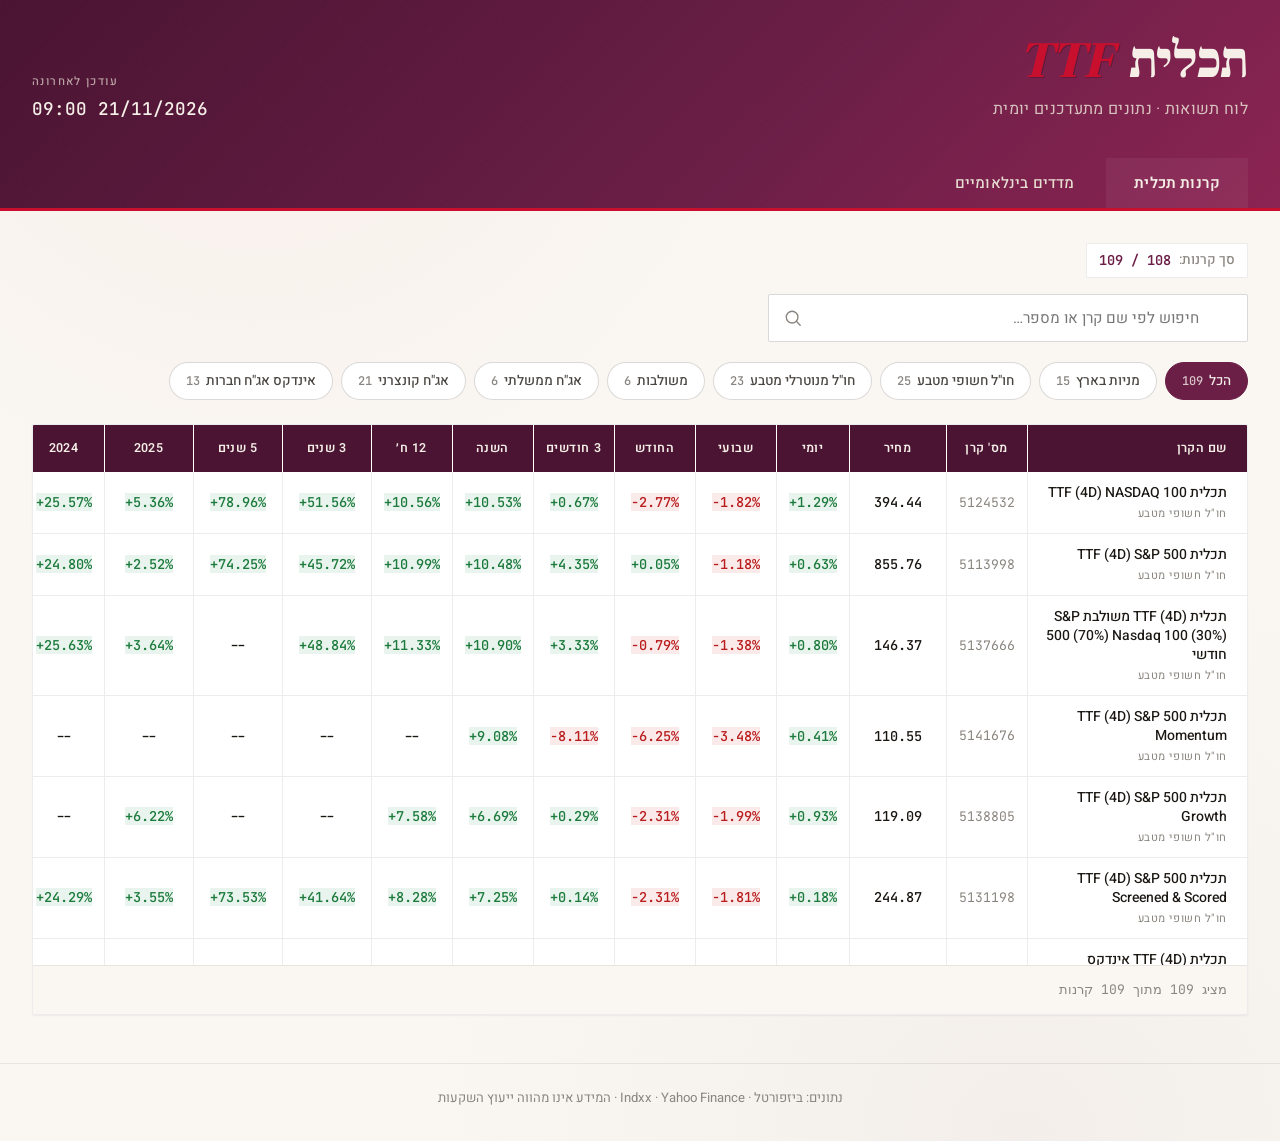
<file: docs/index.html>
<!DOCTYPE html>
<html lang="he" dir="rtl">
<head>
    <meta charset="UTF-8">
    <meta name="viewport" content="width=device-width, initial-scale=1.0">
    <title>תכלית TTF · לוח תשואות</title>
    <meta name="description" content="לוח תשואות מתעדכן יומית: קרנות תכלית TTF + מדדים בינלאומיים">

    <link rel="preconnect" href="https://fonts.googleapis.com">
    <link rel="preconnect" href="https://fonts.gstatic.com" crossorigin>
    <link href="https://fonts.googleapis.com/css2?family=Frank+Ruhl+Libre:wght@400;500;700;900&family=Heebo:wght@300;400;500;600;700;800&family=JetBrains+Mono:wght@400;500&display=swap" rel="stylesheet">

    <link rel="stylesheet" href="style.css">
</head>
<body>
    <header class="masthead">
        <div class="container">
            <div class="brand">
                <h1 class="brand__title">תכלית <span class="brand__ttf">TTF</span></h1>
                <p class="brand__subtitle">לוח תשואות · נתונים מתעדכנים יומית</p>
            </div>
            <div class="meta">
                <div class="meta__item">
                    <span class="meta__label">עודכן לאחרונה</span>
                    <span class="meta__value" id="updated-at">—</span>
                </div>
            </div>
        </div>

        <nav class="tabs container">
            <button class="tab active" data-view="ttf">קרנות תכלית</button>
            <button class="tab" data-view="global">מדדים בינלאומיים</button>
        </nav>
    </header>

    <main class="container">

        <!-- ============================================================
             VIEW 1: TTF Funds
             ============================================================ -->
        <section class="view view-ttf active" id="view-ttf">
            <div class="view-header">
                <div class="meta-inline">
                    <span class="meta-inline__label">סך קרנות:</span>
                    <span class="meta-inline__value" id="ttf-total">—</span>
                </div>
            </div>

            <div class="controls" aria-label="פילטרים">
                <div class="search">
                    <svg class="search__icon" viewBox="0 0 20 20" fill="none" aria-hidden="true">
                        <circle cx="9" cy="9" r="6.5" stroke="currentColor" stroke-width="1.5"/>
                        <path d="M14 14L18 18" stroke="currentColor" stroke-width="1.5" stroke-linecap="round"/>
                    </svg>
                    <input type="text" id="ttf-search" placeholder="חיפוש לפי שם קרן או מספר…" autocomplete="off">
                </div>
                <div class="categories" id="ttf-categories" role="tablist"></div>
            </div>

            <div class="table-wrapper">
                <div class="table-scroll">
                    <table class="data-table" id="ttf-table">
                        <thead>
                            <tr>
                                <th class="col-name" data-sort="name">שם הקרן</th>
                                <th class="col-id" data-sort="fund_id">מס' קרן</th>
                                <th class="col-num" data-sort="price">מחיר</th>
                                <th class="col-num" data-sort="daily">יומי</th>
                                <th class="col-num" data-sort="weekly">שבועי</th>
                                <th class="col-num" data-sort="month_to_date">החודש</th>
                                <th class="col-num" data-sort="months_3">3 חודשים</th>
                                <th class="col-num" data-sort="ytd">השנה</th>
                                <th class="col-num" data-sort="months_12">12 ח׳</th>
                                <th class="col-num" data-sort="years_3">3 שנים</th>
                                <th class="col-num" data-sort="years_5">5 שנים</th>
                                <th class="col-num" data-sort="y2025">2025</th>
                                <th class="col-num" data-sort="y2024">2024</th>
                                <th class="col-num" data-sort="y2023">2023</th>
                            </tr>
                        </thead>
                        <tbody id="ttf-tbody">
                            <tr><td colspan="14" class="loading">טוען נתונים…</td></tr>
                        </tbody>
                    </table>
                </div>
                <p class="results-count" id="ttf-count"></p>
            </div>
        </section>

        <!-- ============================================================
             VIEW 2: Global Indices
             ============================================================ -->
        <section class="view view-global" id="view-global">

            <!-- 13F Spotlight -->
            <div class="spotlight">
                <div class="spotlight__head">
                    <h2 class="spotlight__title">
                        Indxx Super Institutional Investors 13F
                    </h2>
                </div>

                <div class="spotlight__metrics" id="spotlight-metrics">
                    <div class="loading">טוען…</div>
                </div>

                <div id="comparison-section"></div>

                <div class="spotlight__holdings">
                    <h3 class="section-title">
                        <span>החזקות במדד</span>
                        <span class="section-meta" id="holdings-meta"></span>
                    </h3>
                    <div class="holdings-scroll">
                        <table class="data-table holdings-table">
                            <thead>
                                <tr>
                                    <th>#</th>
                                    <th class="col-name">חברה</th>
                                    <th>משקל</th>
                                </tr>
                            </thead>
                            <tbody id="holdings-tbody"></tbody>
                        </table>
                    </div>
                </div>
            </div>

            <!-- Global Indices Comparison -->
            <div class="indices-section">
                <h3 class="section-title">השוואת מדדים גלובליים</h3>
                <p class="section-note">נתונים מ-Yahoo Finance · תשואות כוללות דיבידנדים מושקעים מחדש</p>

                <div class="table-wrapper">
                    <div class="table-scroll">
                        <table class="data-table" id="global-table">
                            <thead>
                                <tr>
                                    <th class="col-name" data-sort="name_he">מדד / נכס</th>
                                    <th data-sort="symbol">סימול</th>
                                    <th data-sort="type">סוג</th>
                                    <th class="col-num" data-sort="price">מחיר</th>
                                    <th class="col-num" data-sort="daily">יומי</th>
                                    <th class="col-num" data-sort="weekly">שבועי</th>
                                    <th class="col-num" data-sort="month_to_date">חודשי</th>
                                    <th class="col-num" data-sort="months_3">3 ח׳</th>
                                    <th class="col-num" data-sort="ytd">השנה</th>
                                    <th class="col-num" data-sort="months_12">12 ח׳</th>
                                    <th class="col-num" data-sort="years_3">3 שנים</th>
                                    <th class="col-num" data-sort="years_5">5 שנים</th>
                                </tr>
                            </thead>
                            <tbody id="global-tbody">
                                <tr><td colspan="12" class="loading">טוען נתונים…</td></tr>
                            </tbody>
                        </table>
                    </div>
                </div>
            </div>

        </section>
    </main>

    <footer class="footer">
        <div class="container">
            <p>נתונים: בּיזפורטל · Indxx · Yahoo Finance · המידע אינו מהווה ייעוץ השקעות</p>
        </div>
    </footer>

    <script src="app.js"></script>
</body>
</html>
</file>
<file: docs/style.css>
/* ==========================================================
   תכלית TTF · Dashboard
   Refined editorial finance aesthetic
   ========================================================== */

:root {
    --burgundy-900: #4A1432;
    --burgundy-800: #6B1F47;
    --burgundy-700: #8B2452;
    --crimson:      #C8102E;

    --cream:        #F5EFE7;
    --cream-dark:   #E8DFD3;
    --paper:        #FAF7F2;

    --ink:          #1A1612;
    --ink-soft:     #4A4540;
    --ink-faded:    #8A857F;

    --positive:     #1B7A3C;
    --positive-bg:  #E8F4ED;
    --negative:     #B91C1C;
    --negative-bg:  #FBEAEA;

    --gold:         #B8860B;
    --line:         rgba(26, 22, 18, 0.08);
    --line-strong:  rgba(26, 22, 18, 0.16);

    --font-display: 'Frank Ruhl Libre', 'Times New Roman', serif;
    --font-body:    'Heebo', system-ui, -apple-system, sans-serif;
    --font-mono:    'JetBrains Mono', 'Courier New', monospace;

    --radius:       2px;
    --shadow-sm:    0 1px 2px rgba(74, 20, 50, 0.06);
    --shadow-md:    0 4px 16px rgba(74, 20, 50, 0.10);
}

* { margin: 0; padding: 0; box-sizing: border-box; }
html { font-size: 16px; scroll-behavior: smooth; }

body {
    font-family: var(--font-body);
    background: var(--paper);
    color: var(--ink);
    line-height: 1.55;
    min-height: 100vh;
    direction: rtl;
    font-feature-settings: "kern" 1, "liga" 1;
    -webkit-font-smoothing: antialiased;
    background-image:
        radial-gradient(circle at 20% 0%, rgba(200, 16, 46, 0.03) 0%, transparent 40%),
        radial-gradient(circle at 80% 100%, rgba(74, 20, 50, 0.04) 0%, transparent 40%);
}

.container {
    max-width: 1500px;
    margin: 0 auto;
    padding: 0 32px;
}

/* ==========================================================
   Masthead
   ========================================================== */

.masthead {
    background: linear-gradient(135deg, var(--burgundy-900) 0%, var(--burgundy-800) 60%, var(--burgundy-700) 100%);
    color: var(--cream);
    padding: 36px 0 0;
    position: relative;
    overflow: hidden;
    border-bottom: 3px solid var(--crimson);
}

.masthead::before {
    content: "";
    position: absolute;
    top: 0; left: 0; right: 0; bottom: 0;
    background-image: url("data:image/svg+xml,%3Csvg width='80' height='80' viewBox='0 0 80 80' xmlns='http://www.w3.org/2000/svg'%3E%3Cg fill='%23ffffff' fill-opacity='0.04'%3E%3Cpath d='M0 0h1v1H0zM10 10h1v1h-1zM20 20h1v1h-1zM30 30h1v1h-1zM40 40h1v1h-1zM50 50h1v1h-1zM60 60h1v1h-1zM70 70h1v1h-1z'/%3E%3C/g%3E%3C/svg%3E");
    pointer-events: none;
}

.masthead .container:first-child {
    display: flex;
    justify-content: space-between;
    align-items: flex-end;
    flex-wrap: wrap;
    gap: 24px;
    position: relative;
    z-index: 1;
    padding-bottom: 28px;
}

.brand__title {
    font-family: var(--font-display);
    font-size: clamp(2.2rem, 4vw, 3.2rem);
    font-weight: 900;
    letter-spacing: -0.02em;
    line-height: 1;
    color: var(--cream);
}

.brand__ttf {
    color: var(--crimson);
    font-style: italic;
    margin-inline-start: 8px;
    text-shadow: 1px 1px 0 rgba(0, 0, 0, 0.2);
}

.brand__subtitle {
    margin-top: 10px;
    font-size: 1rem;
    font-weight: 400;
    letter-spacing: 0.02em;
    color: var(--cream-dark);
    opacity: 0.85;
}

.meta { display: flex; gap: 36px; align-items: flex-end; }

.meta__item { display: flex; flex-direction: column; gap: 4px; text-align: end; }

.meta__label {
    font-size: 0.72rem;
    text-transform: uppercase;
    letter-spacing: 0.12em;
    color: var(--cream-dark);
    opacity: 0.7;
    font-weight: 500;
}

.meta__value {
    font-family: var(--font-mono);
    font-size: 1.1rem;
    font-weight: 500;
    color: var(--cream);
}

/* ==========================================================
   Tabs
   ========================================================== */

.tabs {
    display: flex;
    gap: 4px;
    position: relative;
    z-index: 1;
    margin-top: 8px;
    padding-bottom: 0;
}

.tab {
    padding: 14px 28px;
    font-family: var(--font-body);
    font-size: 0.95rem;
    font-weight: 500;
    color: var(--cream-dark);
    background: transparent;
    border: none;
    border-bottom: 3px solid transparent;
    cursor: pointer;
    transition: all 0.18s ease;
    margin-bottom: -3px;
    letter-spacing: 0.01em;
}

.tab:hover {
    color: var(--cream);
    background: rgba(255, 255, 255, 0.06);
}

.tab.active {
    color: var(--cream);
    border-bottom-color: var(--crimson);
    font-weight: 600;
    background: rgba(255, 255, 255, 0.05);
}

/* ==========================================================
   Views
   ========================================================== */

.view { display: none; padding-top: 32px; }
.view.active { display: block; animation: fadeUp 0.3s ease-out; }

@keyframes fadeUp {
    from { opacity: 0; transform: translateY(10px); }
    to   { opacity: 1; transform: translateY(0); }
}

.view-header {
    margin-bottom: 16px;
}

.meta-inline {
    display: inline-flex;
    align-items: center;
    gap: 8px;
    padding: 6px 12px;
    background: white;
    border: 1px solid var(--line);
    border-radius: var(--radius);
    font-size: 0.85rem;
}

.meta-inline__label {
    color: var(--ink-faded);
    font-weight: 500;
}

.meta-inline__value {
    font-family: var(--font-mono);
    color: var(--burgundy-800);
    font-weight: 600;
}

/* ==========================================================
   Controls (search + chips)
   ========================================================== */

.controls {
    margin-bottom: 24px;
    display: flex;
    flex-direction: column;
    gap: 20px;
}

.search { position: relative; max-width: 480px; }

.search__icon {
    position: absolute;
    inset-inline-end: 16px;
    top: 50%;
    transform: translateY(-50%);
    width: 18px;
    height: 18px;
    color: var(--ink-faded);
    pointer-events: none;
}

.search input {
    width: 100%;
    height: 48px;
    padding: 0 48px 0 18px;
    font-family: var(--font-body);
    font-size: 0.95rem;
    border: 1.5px solid var(--line-strong);
    border-radius: var(--radius);
    background: white;
    color: var(--ink);
    outline: none;
    transition: border-color 0.2s, box-shadow 0.2s;
    direction: rtl;
}

.search input:focus {
    border-color: var(--burgundy-700);
    box-shadow: 0 0 0 3px rgba(139, 36, 82, 0.12);
}

.categories {
    display: flex;
    flex-wrap: wrap;
    gap: 8px;
}

.chip {
    padding: 8px 16px;
    font-family: var(--font-body);
    font-size: 0.85rem;
    font-weight: 500;
    background: white;
    color: var(--ink-soft);
    border: 1.5px solid var(--line-strong);
    border-radius: 100px;
    cursor: pointer;
    transition: all 0.18s ease;
    white-space: nowrap;
}

.chip:hover {
    border-color: var(--burgundy-700);
    color: var(--burgundy-800);
}

.chip.active {
    background: var(--burgundy-800);
    color: var(--cream);
    border-color: var(--burgundy-800);
}

.chip__count {
    margin-inline-start: 6px;
    opacity: 0.65;
    font-family: var(--font-mono);
    font-size: 0.75rem;
}

.chip.active .chip__count { opacity: 0.8; }

/* ==========================================================
   Tables (shared)
   ========================================================== */

.table-wrapper {
    background: white;
    border: 1px solid var(--line);
    border-radius: var(--radius);
    box-shadow: var(--shadow-sm);
    overflow: hidden;
}

.table-scroll {
    overflow-x: auto;
    max-height: calc(100vh - 360px);
    overflow-y: auto;
}

.data-table {
    width: 100%;
    border-collapse: collapse;
    font-size: 0.875rem;
    direction: rtl;
}

.data-table thead {
    position: sticky;
    top: 0;
    z-index: 10;
    background: var(--burgundy-900);
}

.data-table th {
    padding: 14px 12px;
    font-family: var(--font-body);
    font-weight: 600;
    font-size: 0.78rem;
    color: var(--cream);
    text-align: center;
    text-transform: uppercase;
    letter-spacing: 0.04em;
    cursor: pointer;
    user-select: none;
    white-space: nowrap;
    transition: background 0.15s;
    border-inline-start: 1px solid rgba(255, 255, 255, 0.08);
    position: relative;
}

.data-table th:first-child { border-inline-start: none; }
.data-table th:not([data-sort]) { cursor: default; }
.data-table th:hover[data-sort] { background: rgba(200, 16, 46, 0.25); }

.data-table th.col-name {
    text-align: start;
    padding-inline-start: 20px;
    min-width: 220px;
}

.data-table th.sort-asc::after,
.data-table th.sort-desc::after {
    content: "";
    display: inline-block;
    margin-inline-start: 6px;
    border-style: solid;
    border-width: 4px 4px 0 4px;
    border-color: var(--cream) transparent transparent transparent;
}

.data-table th.sort-asc::after {
    border-width: 0 4px 4px 4px;
    border-color: transparent transparent var(--cream) transparent;
}

.data-table tbody tr {
    border-bottom: 1px solid var(--line);
    transition: background 0.12s;
}

.data-table tbody tr:hover { background: var(--cream); }

.data-table tbody tr.not-found {
    background: var(--negative-bg);
    opacity: 0.55;
}

.data-table td {
    padding: 12px;
    text-align: center;
    color: var(--ink);
    border-inline-start: 1px solid var(--line);
    white-space: nowrap;
}

.data-table td:first-child { border-inline-start: none; }

.data-table td.col-name {
    text-align: start;
    padding-inline-start: 20px;
    font-weight: 500;
    color: var(--ink);
    white-space: normal;
    line-height: 1.35;
    min-width: 220px;
    max-width: 380px;
}

.data-table td.col-id,
.data-table td.col-symbol {
    font-family: var(--font-mono);
    font-size: 0.82rem;
    color: var(--ink-faded);
}

.data-table td.col-num {
    font-family: var(--font-mono);
    font-size: 0.85rem;
    font-variant-numeric: tabular-nums;
    font-weight: 500;
}

.return-pos { color: var(--positive); background: var(--positive-bg); }
.return-neg { color: var(--negative); background: var(--negative-bg); }
.return-zero { color: var(--ink-faded); }

.fund-category {
    display: block;
    font-size: 0.7rem;
    color: var(--ink-faded);
    margin-top: 3px;
    text-transform: uppercase;
    letter-spacing: 0.05em;
    font-weight: 400;
}

.empty-cell { color: var(--ink-faded); opacity: 0.4; }

.loading {
    text-align: center !important;
    padding: 60px 20px !important;
    color: var(--ink-faded);
    font-style: italic;
}

.results-count {
    padding: 14px 20px;
    font-size: 0.82rem;
    color: var(--ink-faded);
    background: var(--paper);
    border-top: 1px solid var(--line);
    text-align: start;
    font-family: var(--font-mono);
}

/* ==========================================================
   Spotlight (13F headline section)
   ========================================================== */

.spotlight {
    background: white;
    border: 1px solid var(--line);
    border-radius: var(--radius);
    box-shadow: var(--shadow-md);
    margin-bottom: 40px;
    overflow: hidden;
}

.spotlight__head {
    padding: 28px 32px 20px;
    background: linear-gradient(135deg, #0D0900 0%, #2C1D00 55%, #4A3200 100%);
    color: var(--cream);
    border-bottom: 3px solid #C4952A;
}

.spotlight__title {
    font-family: var(--font-display);
    font-size: 1.75rem;
    font-weight: 700;
    letter-spacing: -0.01em;
    line-height: 1.2;
}

.spotlight__subtitle {
    margin-top: 8px;
    font-size: 0.9rem;
    color: var(--cream-dark);
    opacity: 0.9;
    line-height: 1.5;
}

.cmp-description {
    margin: 0 20px 20px;
    padding: 12px 20px;
    border-top: 1px solid rgba(196,149,42,0.2);
    border-radius: 6px;
    font-family: var(--font-body);
    font-size: 0.82rem;
    color: #A09060;
    text-align: center;
    font-style: italic;
    line-height: 1.5;
}

.spotlight__metrics {
    display: grid;
    grid-template-columns: repeat(auto-fit, minmax(160px, 1fr));
    gap: 1px;
    background: var(--line);
}

.metric-card {
    padding: 22px 20px;
    background: white;
    text-align: center;
}

.metric-card__label {
    font-size: 0.72rem;
    text-transform: uppercase;
    letter-spacing: 0.1em;
    color: var(--ink-faded);
    margin-bottom: 8px;
    font-weight: 600;
}

.metric-card__value {
    font-family: var(--font-mono);
    font-size: 1.5rem;
    font-weight: 600;
    font-variant-numeric: tabular-nums;
}

.spotlight__lower {
    display: grid;
    grid-template-columns: 1fr 1fr;
    gap: 1px;
    background: var(--line);
}

.risk-table-wrapper,
.holdings-wrapper {
    background: white;
    padding: 24px 28px;
}

.section-title {
    font-family: var(--font-display);
    font-size: 1.15rem;
    font-weight: 700;
    color: var(--burgundy-800);
    margin-bottom: 16px;
    letter-spacing: -0.005em;
    display: flex;
    justify-content: space-between;
    align-items: baseline;
}

.section-meta {
    font-family: var(--font-mono);
    font-size: 0.78rem;
    color: var(--ink-faded);
    font-weight: 400;
}

.section-note {
    font-size: 0.82rem;
    color: var(--ink-faded);
    margin-bottom: 16px;
    font-style: italic;
}

.risk-table {
    font-size: 0.82rem;
}

.risk-table th, .risk-table td {
    padding: 10px 8px;
}

.risk-table thead { background: var(--burgundy-800); }

.risk-table th:first-child,
.risk-table td:first-child {
    text-align: start;
    padding-inline-start: 14px;
    font-weight: 600;
    min-width: auto;
}

.holdings-scroll {
    max-height: 380px;
    overflow-y: auto;
    border: 1px solid var(--line);
}

.holdings-table {
    font-size: 0.82rem;
}

.holdings-table thead { background: var(--burgundy-800); }

.holdings-table th, .holdings-table td {
    padding: 8px 12px;
}

.holdings-table td.col-name {
    text-align: start;
    padding-inline-start: 14px;
    font-weight: 500;
    min-width: 0;
    max-width: none;
}

.holdings-table .rank-cell {
    color: var(--ink-faded);
    font-family: var(--font-mono);
    width: 36px;
}

.holdings-table .weight-cell {
    font-family: var(--font-mono);
    font-weight: 500;
    color: var(--burgundy-800);
}

.indices-section {
    margin-bottom: 32px;
}

.indices-section .section-title {
    margin-bottom: 4px;
}

/* ==========================================================
   Comparison Table Card
   ========================================================== */

.cmp-hero-img-wrap {
    width: 100%;
    height: 210px;
    overflow: hidden;
    position: relative;
}

.cmp-hero-img-wrap::after {
    content: "";
    position: absolute;
    bottom: 0; left: 0; right: 0;
    height: 70px;
    background: linear-gradient(to top, rgba(13,9,0,0.82) 0%, transparent 100%);
    pointer-events: none;
}

.cmp-hero-overlay {
    position: absolute;
    bottom: 13px;
    inset-inline-end: 20px;
    z-index: 1;
    display: flex;
    align-items: center;
    gap: 8px;
    font-family: var(--font-display);
    font-size: 1.05rem;
    font-weight: 700;
    color: #E8C97A;
    letter-spacing: 0.01em;
}

.cmp-hero-overlay::before {
    content: "";
    flex-shrink: 0;
    width: 3px;
    height: 16px;
    background: linear-gradient(180deg, #C4952A 0%, #8B6510 100%);
    border-radius: 2px;
}

.cmp-hero-img {
    width: 100%;
    height: 100%;
    object-fit: cover;
    object-position: center 38%;
    display: block;
    filter: brightness(0.88) contrast(1.05);
}

.spotlight__metrics:empty {
    display: none;
}

.cmp-since-base {
    display: flex;
    justify-content: space-between;
    align-items: center;
    padding: 13px 20px;
    background: #0D0900;
    border-top: 1px solid rgba(196,149,42,0.22);
}

.cmp-since-label {
    font-family: var(--font-body);
    font-size: 0.78rem;
    font-weight: 600;
    color: #8A7040;
    text-transform: uppercase;
    letter-spacing: 0.07em;
}

.cmp-since-value {
    font-family: var(--font-mono);
    font-size: 1.1rem;
    font-weight: 700;
}

.cmp-since-value .return-pos {
    color: #6EE89A;
    background: rgba(60,180,90,0.18);
    padding: 4px 12px;
    border-radius: 4px;
}

.spotlight__holdings {
    padding: 24px 28px;
    border-top: 1px solid var(--line);
}

.cmp-wrap {
    background: #160F00;
    border-top: none;
}

.cmp-inner {
    padding: 0 0 28px;
}

.cmp-title {
    font-family: var(--font-display);
    font-size: 1.1rem;
    font-weight: 700;
    color: #3A2600;
    padding: 18px 0 14px;
    display: flex;
    align-items: center;
    gap: 10px;
}

.cmp-title::before {
    content: "";
    flex-shrink: 0;
    width: 4px;
    height: 20px;
    background: linear-gradient(180deg, #C4952A 0%, #8B6510 100%);
    border-radius: 2px;
    display: inline-block;
}

.cmp-table {
    width: 100%;
    border-collapse: collapse;
    border: none;
    overflow: hidden;
}

.cmp-table thead tr {
    background: linear-gradient(135deg, #0D0900 0%, #2C1D00 55%, #4A3200 100%);
}

.cmp-table th {
    padding: 13px 16px;
    font-size: 0.72rem;
    font-weight: 600;
    text-transform: uppercase;
    letter-spacing: 0.08em;
    color: #E8C97A;
    text-align: center;
    border-inline-start: 1px solid rgba(196,149,42,0.18);
    white-space: nowrap;
}

.cmp-table th:first-child {
    border-inline-start: none;
    text-align: start;
    padding-inline-start: 20px;
}

.cmp-table tbody tr {
    border-bottom: 1px solid rgba(196,149,42,0.12);
    transition: background 0.12s;
}

.cmp-table tbody tr:last-child { border-bottom: none; }
.cmp-table tbody tr:hover { background: #2C2000; }
.cmp-table tbody tr:first-child { background: #211700; }
.cmp-table tbody tr:last-child  { background: #190F00; }

.cmp-table td {
    padding: 22px 18px;
    text-align: center;
    border-inline-start: 1px solid rgba(196,149,42,0.1);
    font-family: var(--font-mono);
    font-size: 1.45rem;
    font-weight: 700;
    font-variant-numeric: tabular-nums;
    white-space: nowrap;
    vertical-align: middle;
    color: #F0E5C0;
}

.cmp-table td:first-child {
    border-inline-start: none;
    text-align: start;
    padding-inline-start: 20px;
    vertical-align: middle;
}

.cmp-table td.cmp-best {
    background: rgba(196, 149, 42, 0.13);
    position: relative;
}

.cmp-table td.cmp-best::after {
    content: "▲";
    position: absolute;
    top: 5px;
    inset-inline-start: 5px;
    font-size: 0.48rem;
    color: #C4952A;
    opacity: 0.8;
}

.cmp-name {
    display: block;
    font-family: var(--font-body);
    font-size: 0.95rem;
    font-weight: 700;
    color: #F0E5C0;
    line-height: 1.3;
}

.cmp-id {
    display: block;
    font-family: var(--font-mono);
    font-size: 0.7rem;
    color: #8A7040;
    font-weight: 400;
    margin-top: 4px;
    letter-spacing: 0.02em;
}

.cmp-table td .return-pos,
.cmp-table td .return-neg,
.cmp-table td .return-zero {
    padding: 7px 16px;
    border-radius: 6px;
    font-size: inherit;
    font-weight: inherit;
}

.cmp-table td .return-pos {
    color: #6EE89A;
    background: rgba(60, 180, 90, 0.18);
}

.cmp-table td .return-neg {
    color: #F28B8B;
    background: rgba(220, 60, 60, 0.18);
}

.cmp-table td .return-zero {
    color: #A09060;
    background: rgba(160, 140, 80, 0.12);
}

@media (max-width: 768px) {
    .cmp-inner { padding: 0 0 24px; }
    .cmp-table td { font-size: 1.15rem; padding: 16px 10px; }
    .cmp-table th { font-size: 0.65rem; padding: 11px 10px; }
    .cmp-hero-img-wrap { height: 160px; }
    .spotlight__holdings { padding: 18px 20px; }
}

/* ==========================================================
   Footer
   ========================================================== */

.footer {
    margin-top: 48px;
    padding: 24px 0 32px;
    border-top: 1px solid var(--line);
    color: var(--ink-faded);
    font-size: 0.82rem;
    text-align: center;
}

/* ==========================================================
   Scrollbars
   ========================================================== */

.table-scroll::-webkit-scrollbar,
.holdings-scroll::-webkit-scrollbar {
    width: 10px; height: 10px;
}

.table-scroll::-webkit-scrollbar-track,
.holdings-scroll::-webkit-scrollbar-track {
    background: var(--paper);
}

.table-scroll::-webkit-scrollbar-thumb,
.holdings-scroll::-webkit-scrollbar-thumb {
    background: var(--line-strong);
    border-radius: 5px;
}

.table-scroll::-webkit-scrollbar-thumb:hover,
.holdings-scroll::-webkit-scrollbar-thumb:hover {
    background: var(--burgundy-700);
}

/* ==========================================================
   Responsive
   ========================================================== */

@media (max-width: 900px) {
    .spotlight__lower {
        grid-template-columns: 1fr;
    }
}

@media (max-width: 768px) {
    .container { padding: 0 16px; }

    .masthead {
        padding: 24px 0 0;
    }

    .masthead .container:first-child {
        flex-direction: column;
        align-items: flex-start;
        padding-bottom: 20px;
    }

    .meta { gap: 24px; flex-wrap: wrap; }

    .tabs {
        flex-wrap: wrap;
        gap: 0;
    }

    .tab {
        flex: 1;
        padding: 12px 16px;
        font-size: 0.88rem;
        min-width: 50%;
    }

    .data-table {
        font-size: 0.78rem;
    }

    .data-table th, .data-table td {
        padding: 10px 8px;
    }

    .data-table td.col-name {
        min-width: 200px;
        max-width: 240px;
    }

    .spotlight__head { padding: 20px 20px 16px; }
    .spotlight__title { font-size: 1.4rem; }
    .risk-table-wrapper, .holdings-wrapper { padding: 18px 20px; }
}

/* Row animation */
@keyframes fadeIn {
    from { opacity: 0; transform: translateY(8px); }
    to   { opacity: 1; transform: translateY(0); }
}

.data-table tbody tr {
    animation: fadeIn 0.3s ease-out backwards;
}

.data-table tbody tr:nth-child(-n+20) {
    animation-delay: calc(var(--row-index, 0) * 12ms);
}
</file>
